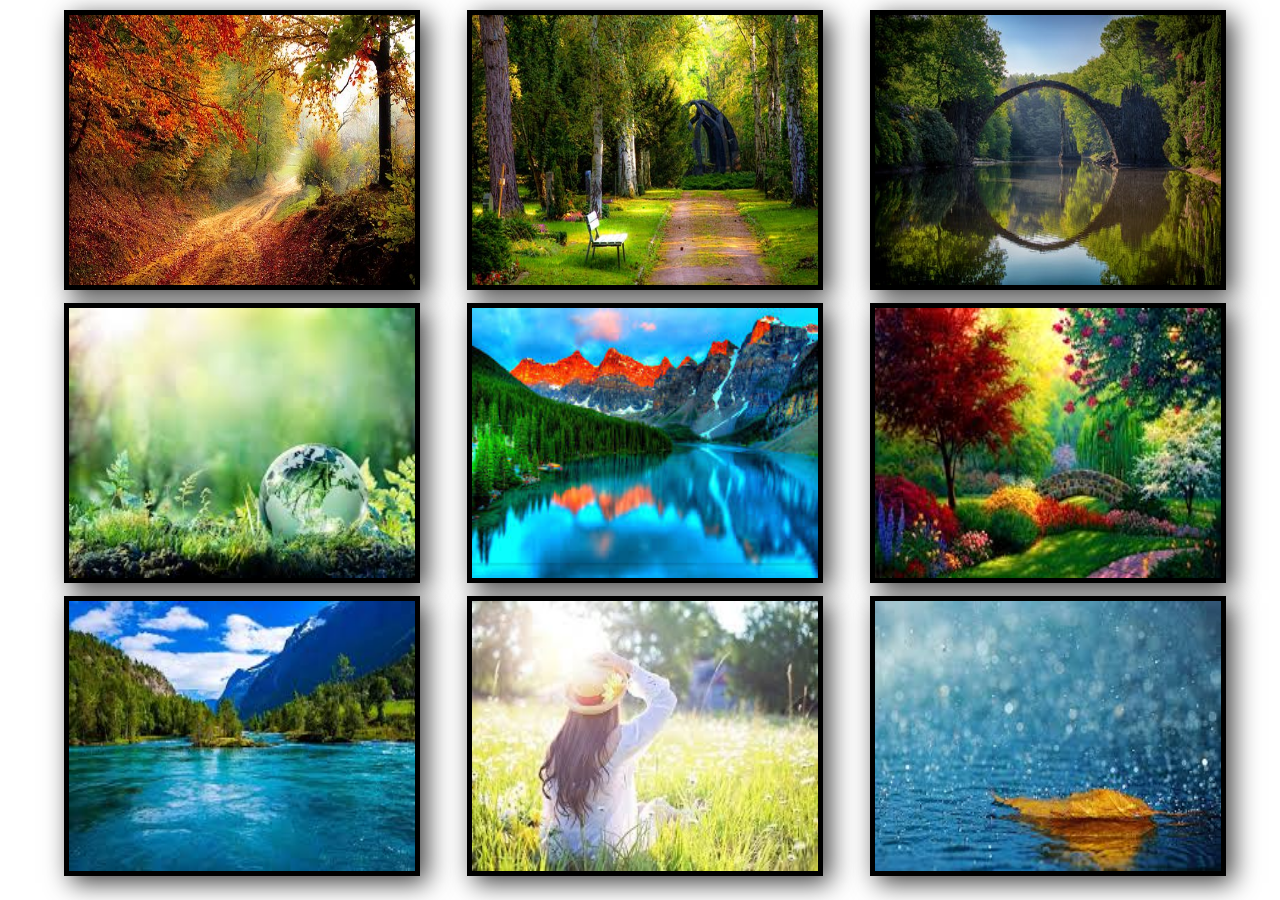
<file: exercise1/index.html>
<!DOCTYPE html>
<html lang="en">
  <head>
    <meta charset="UTF-8" />
    <meta name="viewport" content="width=device-width, initial-scale=1.0" />
    <meta http-equiv="X-UA-Compatible" content="ie=edge" />
    <title>Exercise1_flexbox</title>
    <link rel="stylesheet" href="assets/stylesheet/style.css" />
  </head>
  <body>
    <main>
      <section class="container">
        <div class="item">
          <img src="assets/images/img01.jpg" alt="" />
        </div>
        <div class="item">
          <img src="assets/images/img02.jpeg" alt="" />
        </div>
        <div class="item">
          <img src="assets/images/img03.jpeg" alt="" />
        </div>
        <div class="item">
          <img src="assets/images/img04.jpeg" alt="" />
        </div>
        <div class="item">
          <img src="assets/images/img05.jpeg" alt="" />
        </div>
        <div class="item">
          <img src="assets/images/img06.jpeg" alt="" />
        </div>
        <div class="item">
          <img src="assets/images/img07.jpeg" alt="" />
        </div>
        <div class="item">
          <img src="assets/images/img08.jpeg" alt="" />
        </div>
        <div class="item">
          <img src="assets/images/img09.jpeg" alt="" />
        </div>
      </section>
    </main>
  </body>
</html>
</file>
<file: exercise1/assets/stylesheet/style.css>
html,
body,
div,
span,
applet,
object,
iframe,
h1,
h2,
h3,
h4,
h5,
h6,
p,
blockquote,
pre,
a,
abbr,
acronym,
address,
big,
cite,
code,
del,
dfn,
em,
img,
ins,
kbd,
q,
s,
samp,
small,
strike,
strong,
sub,
sup,
tt,
var,
b,
u,
i,
center,
dl,
dt,
dd,
ol,
ul,
li,
fieldset,
form,
label,
legend,
table,
caption,
tbody,
tfoot,
thead,
tr,
th,
td,
article,
aside,
canvas,
details,
embed,
figure,
figcaption,
footer,
header,
hgroup,
menu,
nav,
output,
ruby,
section,
summary,
time,
mark,
audio,
video {
  margin: 0;
  padding: 0;
  border: 0;
  font-size: 100%;
  font: inherit;
  vertical-align: baseline;
}
/* HTML5 display-role reset for older browsers */
article,
aside,
details,
figcaption,
figure,
footer,
header,
hgroup,
menu,
nav,
section {
  display: block;
}
body {
  line-height: 1;
}
ol,
ul {
  list-style: none;
}
blockquote,
q {
  quotes: none;
}
blockquote:before,
blockquote:after,
q:before,
q:after {
  content: "";
  content: none;
}
table {
  border-collapse: collapse;
  border-spacing: 0;
}
.container {
  display: flex;
  width: 90%;
  margin: 0 auto;
  flex-wrap: wrap;
  justify-content: space-between;
}
.item {
  width: 30%;
  margin-top: 10px;
}
img {
  width: 100%;
  height: 30vh;
  border: 5px solid;
  box-shadow: 7px 7px 24px 0px rgba(0, 0, 0, 0.75);
}
</file>
